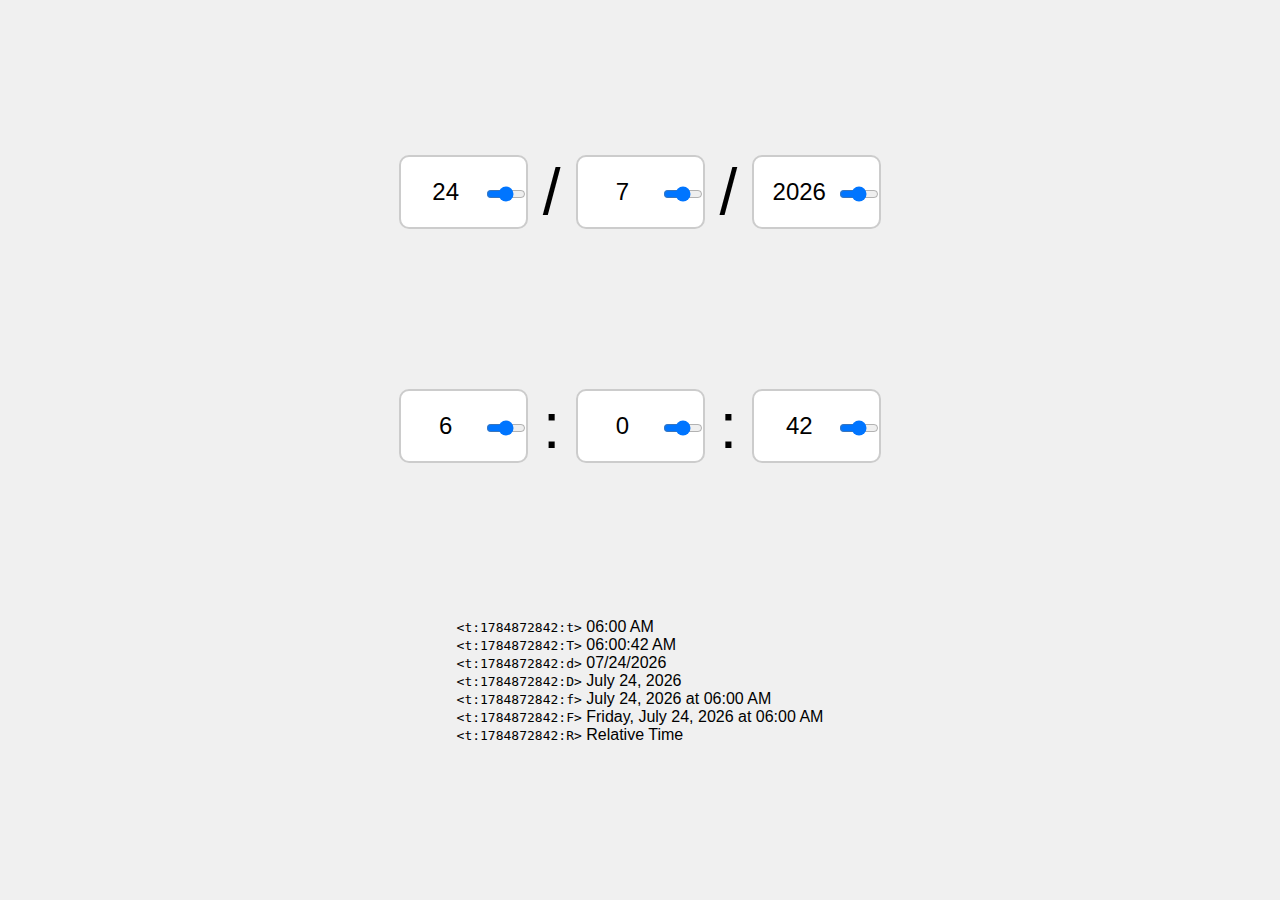
<file: index.html>
<!DOCTYPE html>
<html>
<head>
    <title>T.I.C.K</title>
    <link rel="stylesheet" type="text/css" href="style.css">
</head>
<body>
    <div class="datetime-container">
        <div class="date-container">
            <div class="input-slider-container">
                <input type="text" class="input" id="dayInput" placeholder="DD">
                <input type="range" min="-5" max="5" value="0" class="slider" id="daySlider" orient="vertical">
            </div>
            <span>/</span>
            <div class="input-slider-container">
                <input type="text" class="input" id="monthInput" placeholder="MM">
                <input type="range" min="-5" max="5" value="0" class="slider" id="monthSlider" orient="vertical">
            </div>
            <span>/</span>
            <div class="input-slider-container">
                <input type="text" class="input" id="yearInput" placeholder="YYYY">
                <input type="range" min="-5" max="5" value="0" class="slider" id="yearSlider" orient="vertical">
            </div>
        </div>
        <div class="time-container">
            <div class="input-slider-container">
                <input type="text" class="input" id="hourInput" placeholder="HH">
                <input type="range" min="-5" max="5" value="0" class="slider" id="hourSlider" orient="vertical">
            </div>
            <span>:</span>
            <div class="input-slider-container">
                <input type="text" class="input" id="minuteInput" placeholder="MM">
                <input type="range" min="-5" max="5" value="0" class="slider" id="minuteSlider" orient="vertical">
            </div>
            <span>:</span>
            <div class="input-slider-container">
                <input type="text" class="input" id="secondInput" placeholder="SS">
                <input type="range" min="-5" max="5" value="0" class="slider" id="secondSlider" orient="vertical">
            </div>
        </div>
        <div class="timestamp-container">
            <div id="timestamp"></div>
        </div>     
    </div>

    <script src="script.js"></script>
</body>
</html>
</file>
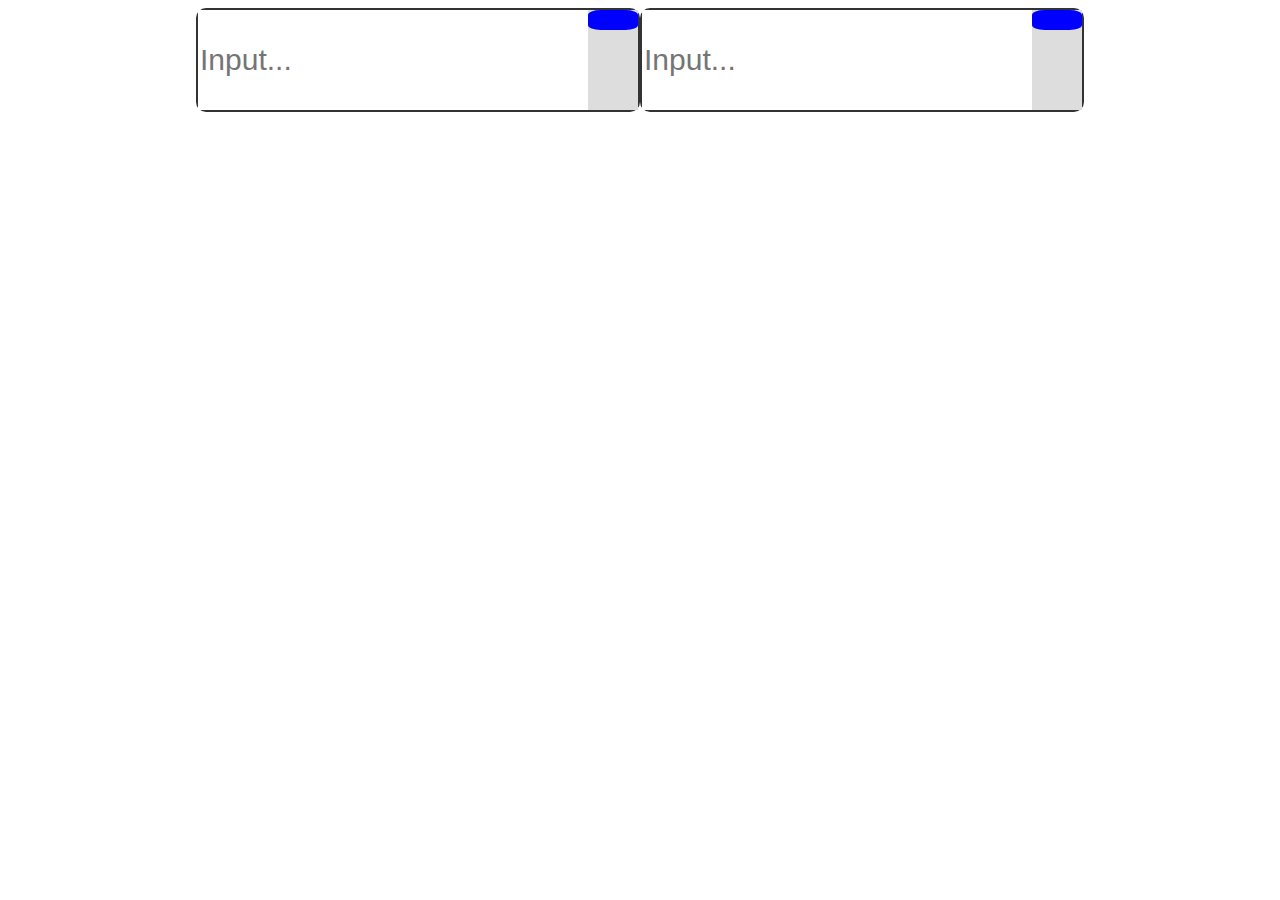
<file: test.html>
<!DOCTYPE html>
<html>
<head>
    <style>
        #testContainer{
            display: flex;
            justify-content: center;
        }

        .testInputBox {
            display: flex;
            border-width: 2px;
            border-style: solid;
            border-color: #333;
            border-radius: 10px;
        }

        .testInputBox input {
            border: 0px;
            font-size: 30px;
            font-family: Arial, sans-serif;
            color: #333;
        }

        .testInputBox input:focus {
            border: 0px;
            outline: none;
        }

        #testSlider {
            width: 50px; 
            height: 100px; 
            background-color: #ddd;
            position: relative;
        }

        #testThumb {
            width: 50px;
            height: 20px;
            background-color: blue;
            position: absolute;
            border-radius: 25%;
            cursor: pointer;
        }
    </style>
</head>
<body>
<div id="testContainer">
    <div class="testInputBox">
        <input id="testInput" type="text" placeholder="Input...">
        <div id="testSlider">
            <div id="testThumb"></div>
        </div>
    </div>
    <div class="testInputBox">
        <input id="testInput" type="text" placeholder="Input...">
        <div id="testSlider">
            <div id="testThumb"></div>
        </div>
    </div>
</div>
<script>
    const sliderContainer = document.getElementById('testSlider');
    const sliderThumb = document.getElementById('testThumb');

    let isDragging = false;

    sliderThumb.addEventListener('mousedown', function(e) {
        isDragging = true;
        e.preventDefault(); // prevent default drag behavior
    });

    document.addEventListener('mouseup', function(e) {
        isDragging = false;
    });

    document.addEventListener('mousemove', function(e) {
        if (isDragging) {
            const rect = sliderContainer.getBoundingClientRect();
            let newY = e.clientY - rect.top - (sliderThumb.offsetHeight / 2);
            newY = Math.max(0, Math.min(newY, rect.height - sliderThumb.offsetHeight));
            sliderThumb.style.top = newY + 'px';
        }
    });
</script>

</body>
</html>
</file>
<file: style.css>
body {
    font-family: Arial, sans-serif;
    margin: 0;
    padding: 0;
    justify-content: center;
    align-items: center;
    height: 100vh;
    background-color: #f0f0f0;
}

.date-container {
    display: flex;
    padding-top: 150px;
    flex-direction: row;
    flex-wrap: wrap;
    justify-content: center;
    gap: 10px;
    align-items: center;
}

.time-container {
    display: flex;
    padding-top: 150px;
    flex-direction: row;
    flex-wrap: wrap;
    justify-content: center;
    gap: 10px;
    align-items: center;
}

.timestamp-container {
    display: flex;
    padding-top: 150px;
    flex-direction: row;
    flex-wrap: wrap;
    justify-content: center;
    gap: 10px;
    align-items: center;
}

.input-slider-container {
    position: relative;
    align-items: center;
}

.input {
    width: 70px;
    height: 50px;
    font-size: 1.5em;
    text-align: center;
    margin: 5px;
    border: 2px solid #ccc; 
    border-radius: 10px;     
    padding: 10px 45px 10px 10px; 
}

.slider {
    width: 40px; 
    position: absolute;
    right: 5px; 
    top: 50%;
    transform: translateY(-50%); 
    background: transparent;
}

span {
    font-size: 4em; 
    user-select: none;
}
</file>
